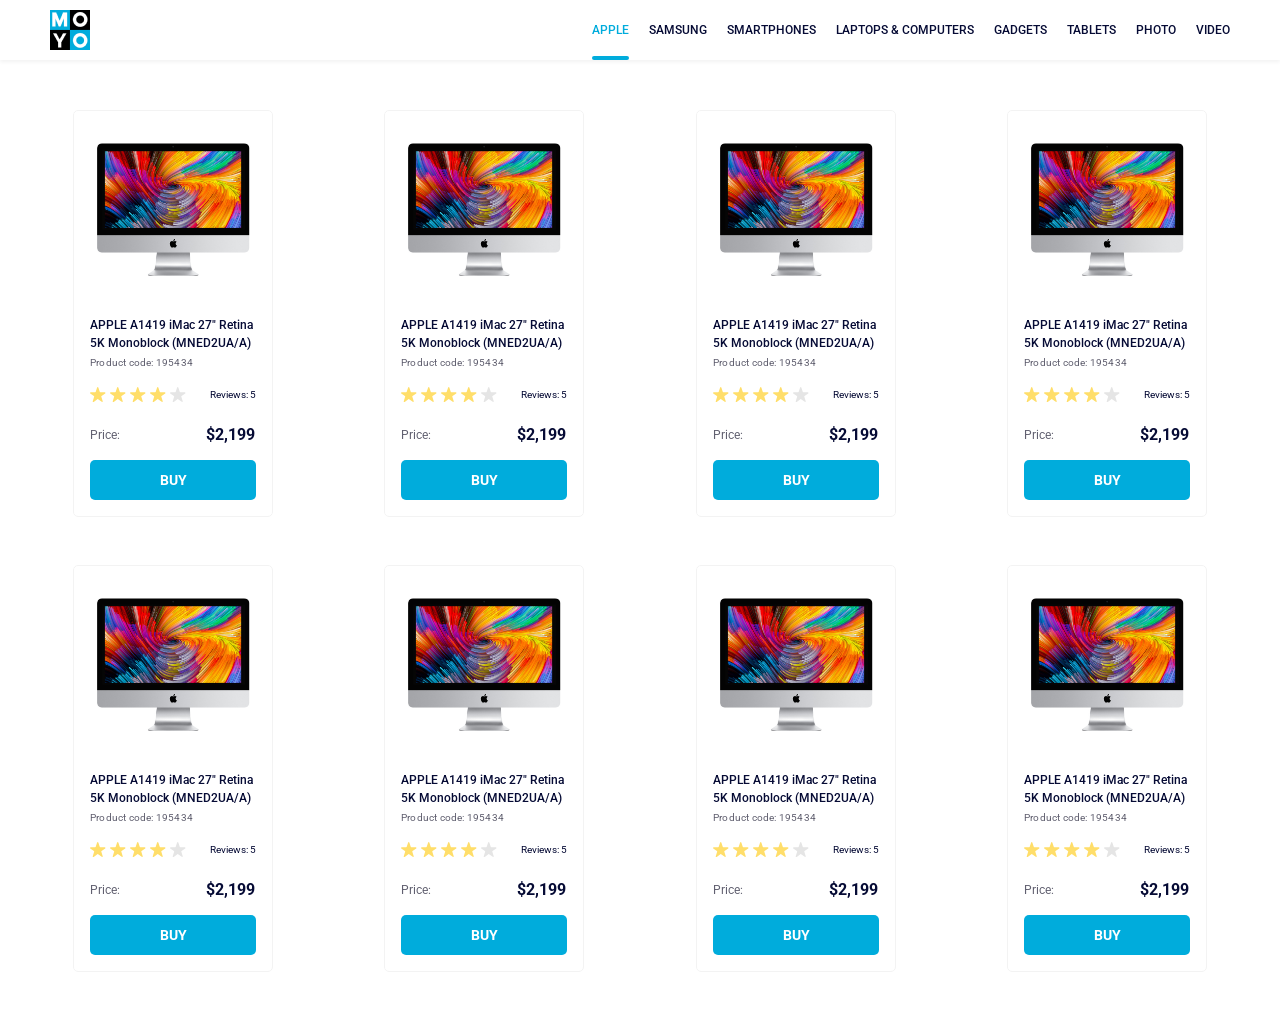
<file: index.html>
<!doctype html><html lang="en"><head><meta charset="utf-8"><meta name="viewport" content="width=device-width, initial-scale=1.0"><title>Product cards</title><link href="https://fonts.googleapis.com/css?family=Roboto:400,500,700&display=swap" rel="stylesheet"><link rel="stylesheet" href="index.9333aac6.css"></head><body> <header class="header" data-qa="header"> <a href="#home"> <img src="logo.eddae0ff.png" alt="Header logo" class="header__logo"> </a> <nav class="header__nav nav" data-qa="nav"> <ul class="nav__list"> <li class="nav__item"> <a href="#" class="is-active nav__link" data-qa="nav-active"> APPLE </a> </li> <li class="nav__item"> <a href="#" class="nav__link" data-qa="nav-hover"> SAMSUNG </a> </li> <li class="nav__item"> <a href="#" class="nav__link"> SMARTPHONES </a> </li> <li class="nav__item"> <a href="#" class="nav__link"> LAPTOPS &amp; COMPUTERS </a> </li> <li class="nav__item"> <a href="#" class="nav__link"> GADGETS </a> </li> <li class="nav__item"> <a href="#" class="nav__link"> TABLETS </a> </li> <li class="nav__item"> <a href="#" class="nav__link"> PHOTO </a> </li> <li class="nav__item"> <a href="#" class="nav__link"> VIDEO </a> </li> </ul> </nav> </header> <main> <div class="cards-grid"> <div class="card" data-qa="card"> <div class="card__img-wrap"> <img class="card__img" src="imac.202c52ff.jpeg" alt="imac-photo"> </div> <h2 class="card__title"> APPLE A1419 iMac 27" Retina 5K Monoblock (MNED2UA/A) </h2> <div class="card__code">Product code: 195434</div> <div class="card__rating"> <div class="stars stars--4"> <div class="stars__star"></div> <div class="stars__star"></div> <div class="stars__star"></div> <div class="stars__star"></div> <div class="stars__star"></div> </div> <div class="card__rating-reviews">Reviews: 5</div> </div> <div class="card__price"> <span class="card__price-item">Price:</span> <span class="card__price-cost">$2,199</span> </div> <a href="#" class="card__button" data-qa="card-hover"> Buy </a> </div> <div class="card"> <div class="card__img-wrap"> <img class="card__img" src="imac.202c52ff.jpeg" alt="imac-photo"> </div> <h2 class="card__title"> APPLE A1419 iMac 27" Retina 5K Monoblock (MNED2UA/A) </h2> <div class="card__code">Product code: 195434</div> <div class="card__rating"> <div class="stars stars--4"> <div class="stars__star"></div> <div class="stars__star"></div> <div class="stars__star"></div> <div class="stars__star"></div> <div class="stars__star"></div> </div> <div class="card__rating-reviews">Reviews: 5</div> </div> <div class="card__price"> <span class="card__price-item">Price:</span> <span class="card__price-cost">$2,199</span> </div> <a href="#" class="card__button"> Buy </a> </div> <div class="card"> <div class="card__img-wrap"> <img class="card__img" src="imac.202c52ff.jpeg" alt="imac-photo"> </div> <h2 class="card__title"> APPLE A1419 iMac 27" Retina 5K Monoblock (MNED2UA/A) </h2> <div class="card__code">Product code: 195434</div> <div class="card__rating"> <div class="stars stars--4"> <div class="stars__star"></div> <div class="stars__star"></div> <div class="stars__star"></div> <div class="stars__star"></div> <div class="stars__star"></div> </div> <div class="card__rating-reviews">Reviews: 5</div> </div> <div class="card__price"> <span class="card__price-item">Price:</span> <span class="card__price-cost">$2,199</span> </div> <a href="#" class="card__button"> Buy </a> </div> <div class="card"> <div class="card__img-wrap"> <img class="card__img" src="imac.202c52ff.jpeg" alt="imac-photo"> </div> <h2 class="card__title"> APPLE A1419 iMac 27" Retina 5K Monoblock (MNED2UA/A) </h2> <div class="card__code">Product code: 195434</div> <div class="card__rating"> <div class="stars stars--4"> <div class="stars__star"></div> <div class="stars__star"></div> <div class="stars__star"></div> <div class="stars__star"></div> <div class="stars__star"></div> </div> <div class="card__rating-reviews">Reviews: 5</div> </div> <div class="card__price"> <span class="card__price-item">Price:</span> <span class="card__price-cost">$2,199</span> </div> <a href="#" class="card__button"> Buy </a> </div> <div class="card"> <div class="card__img-wrap"> <img class="card__img" src="imac.202c52ff.jpeg" alt="imac-photo"> </div> <h2 class="card__title"> APPLE A1419 iMac 27" Retina 5K Monoblock (MNED2UA/A) </h2> <div class="card__code">Product code: 195434</div> <div class="card__rating"> <div class="stars stars--4"> <div class="stars__star"></div> <div class="stars__star"></div> <div class="stars__star"></div> <div class="stars__star"></div> <div class="stars__star"></div> </div> <div class="card__rating-reviews">Reviews: 5</div> </div> <div class="card__price"> <span class="card__price-item">Price:</span> <span class="card__price-cost">$2,199</span> </div> <a href="#" class="card__button"> Buy </a> </div> <div class="card"> <div class="card__img-wrap"> <img class="card__img" src="imac.202c52ff.jpeg" alt="imac-photo"> </div> <h2 class="card__title"> APPLE A1419 iMac 27" Retina 5K Monoblock (MNED2UA/A) </h2> <div class="card__code">Product code: 195434</div> <div class="card__rating"> <div class="stars stars--4"> <div class="stars__star"></div> <div class="stars__star"></div> <div class="stars__star"></div> <div class="stars__star"></div> <div class="stars__star"></div> </div> <div class="card__rating-reviews">Reviews: 5</div> </div> <div class="card__price"> <span class="card__price-item">Price:</span> <span class="card__price-cost">$2,199</span> </div> <a href="#" class="card__button"> Buy </a> </div> <div class="card"> <div class="card__img-wrap"> <img class="card__img" src="imac.202c52ff.jpeg" alt="imac-photo"> </div> <h2 class="card__title"> APPLE A1419 iMac 27" Retina 5K Monoblock (MNED2UA/A) </h2> <div class="card__code">Product code: 195434</div> <div class="card__rating"> <div class="stars stars--4"> <div class="stars__star"></div> <div class="stars__star"></div> <div class="stars__star"></div> <div class="stars__star"></div> <div class="stars__star"></div> </div> <div class="card__rating-reviews">Reviews: 5</div> </div> <div class="card__price"> <span class="card__price-item">Price:</span> <span class="card__price-cost">$2,199</span> </div> <a href="#" class="card__button"> Buy </a> </div> <div class="card"> <div class="card__img-wrap"> <img class="card__img" src="imac.202c52ff.jpeg" alt="imac-photo"> </div> <h2 class="card__title"> APPLE A1419 iMac 27" Retina 5K Monoblock (MNED2UA/A) </h2> <div class="card__code">Product code: 195434</div> <div class="card__rating"> <div class="stars stars--4"> <div class="stars__star"></div> <div class="stars__star"></div> <div class="stars__star"></div> <div class="stars__star"></div> <div class="stars__star"></div> </div> <div class="card__rating-reviews">Reviews: 5</div> </div> <div class="card__price"> <span class="card__price-item">Price:</span> <span class="card__price-cost">$2,199</span> </div> <a href="#" class="card__button"> Buy </a> </div> </div> </main> </body></html>
</file>
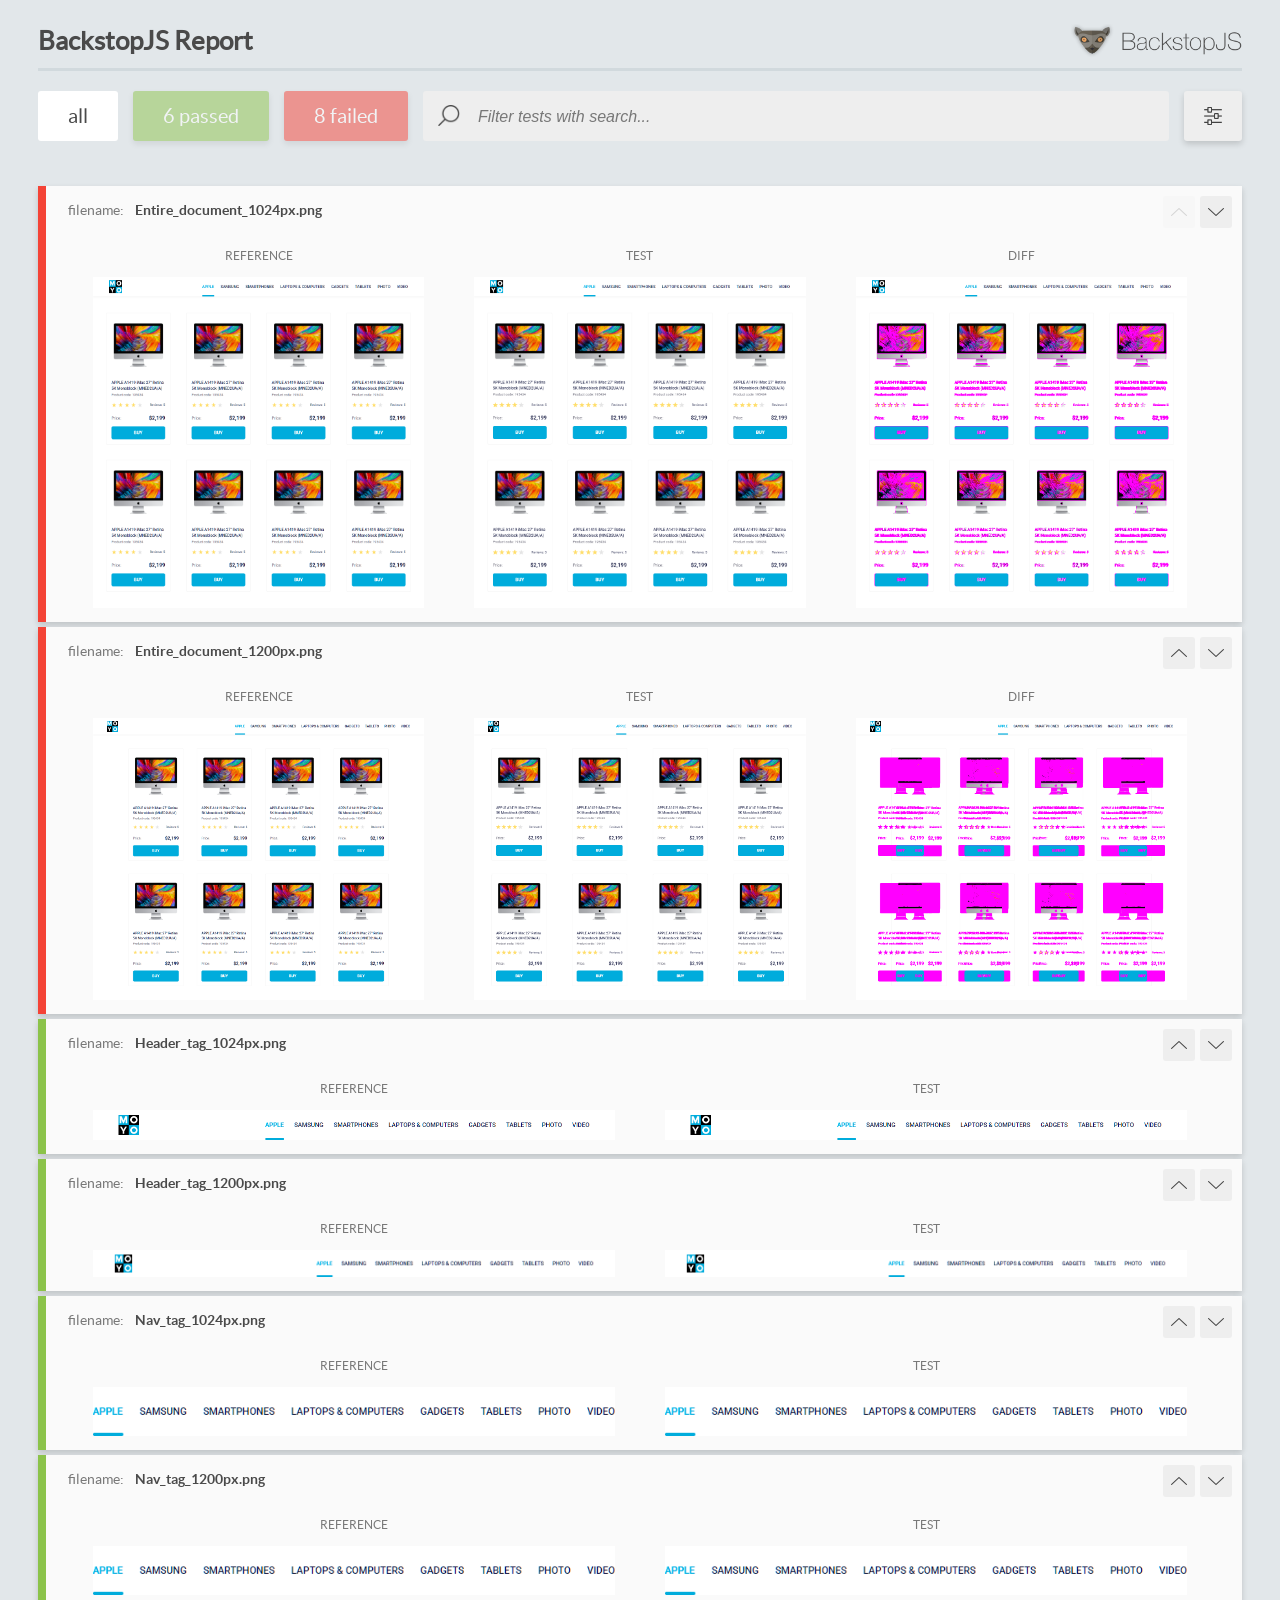
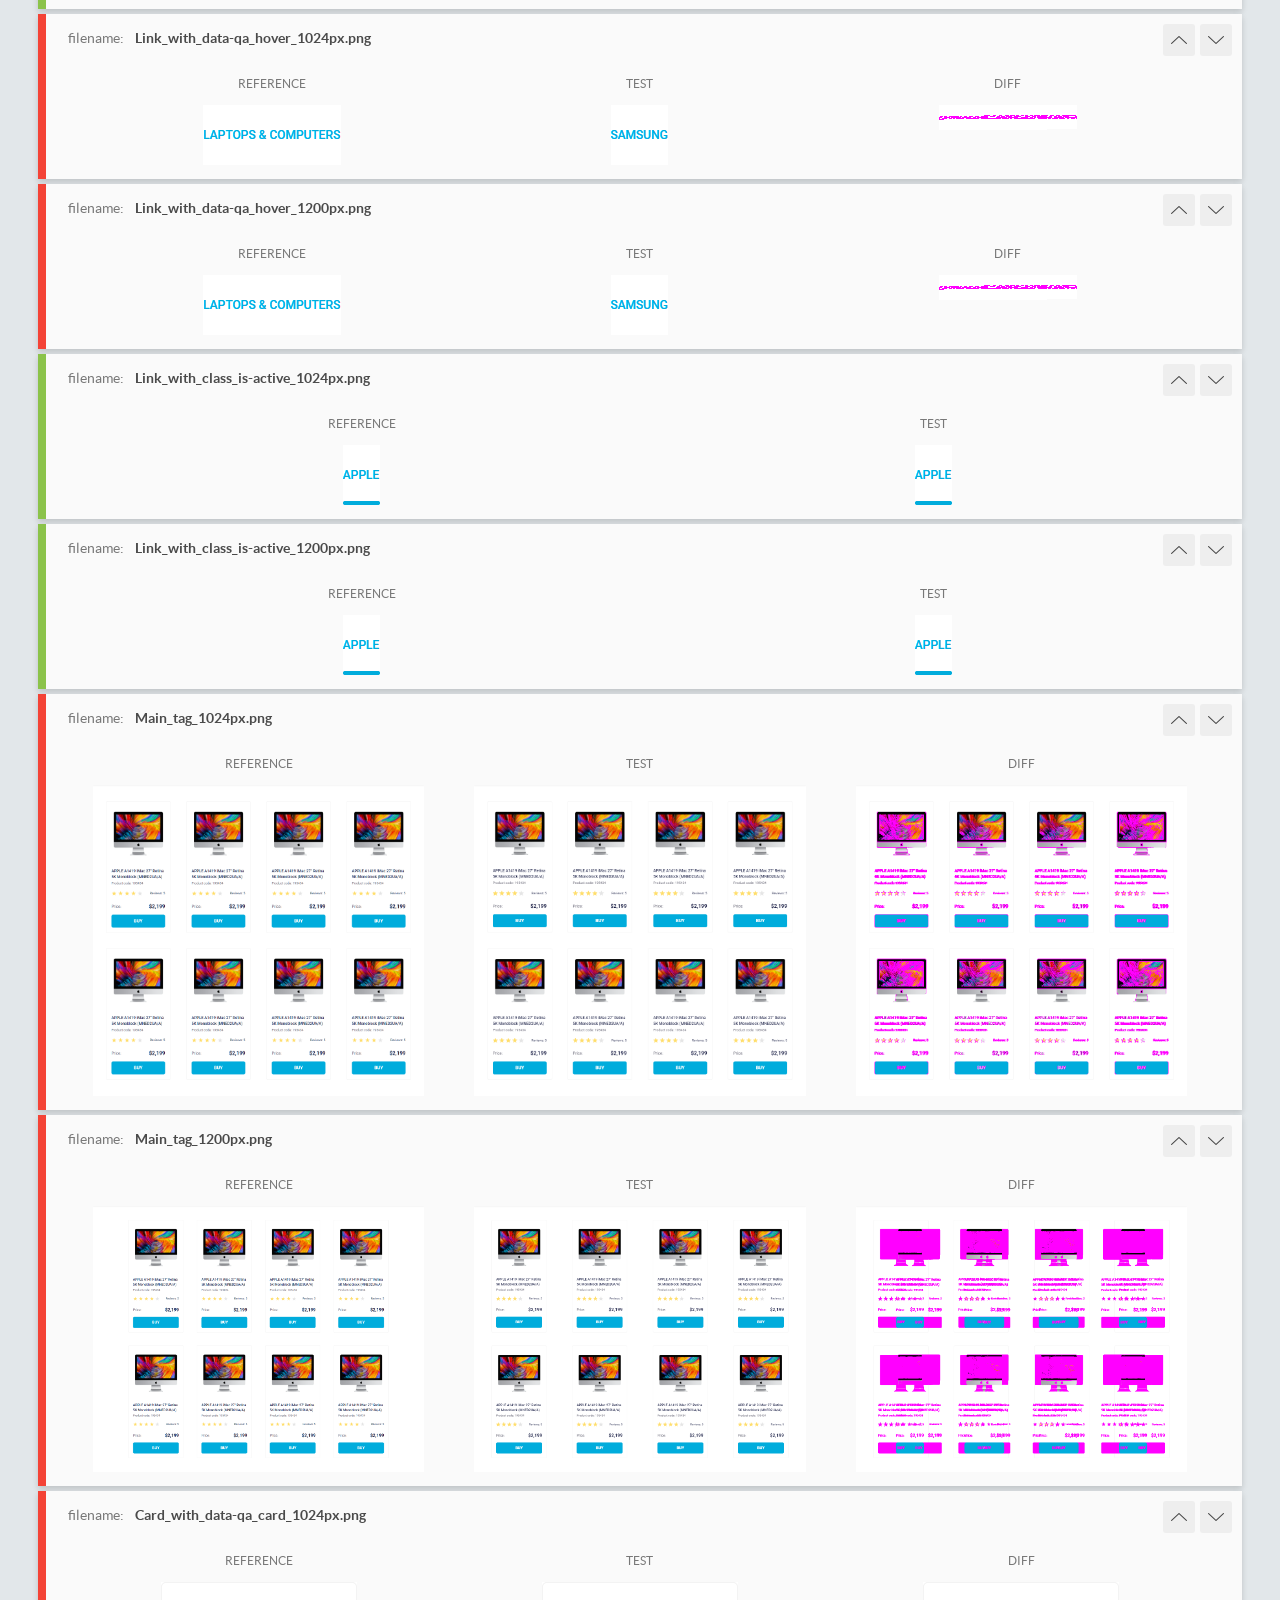
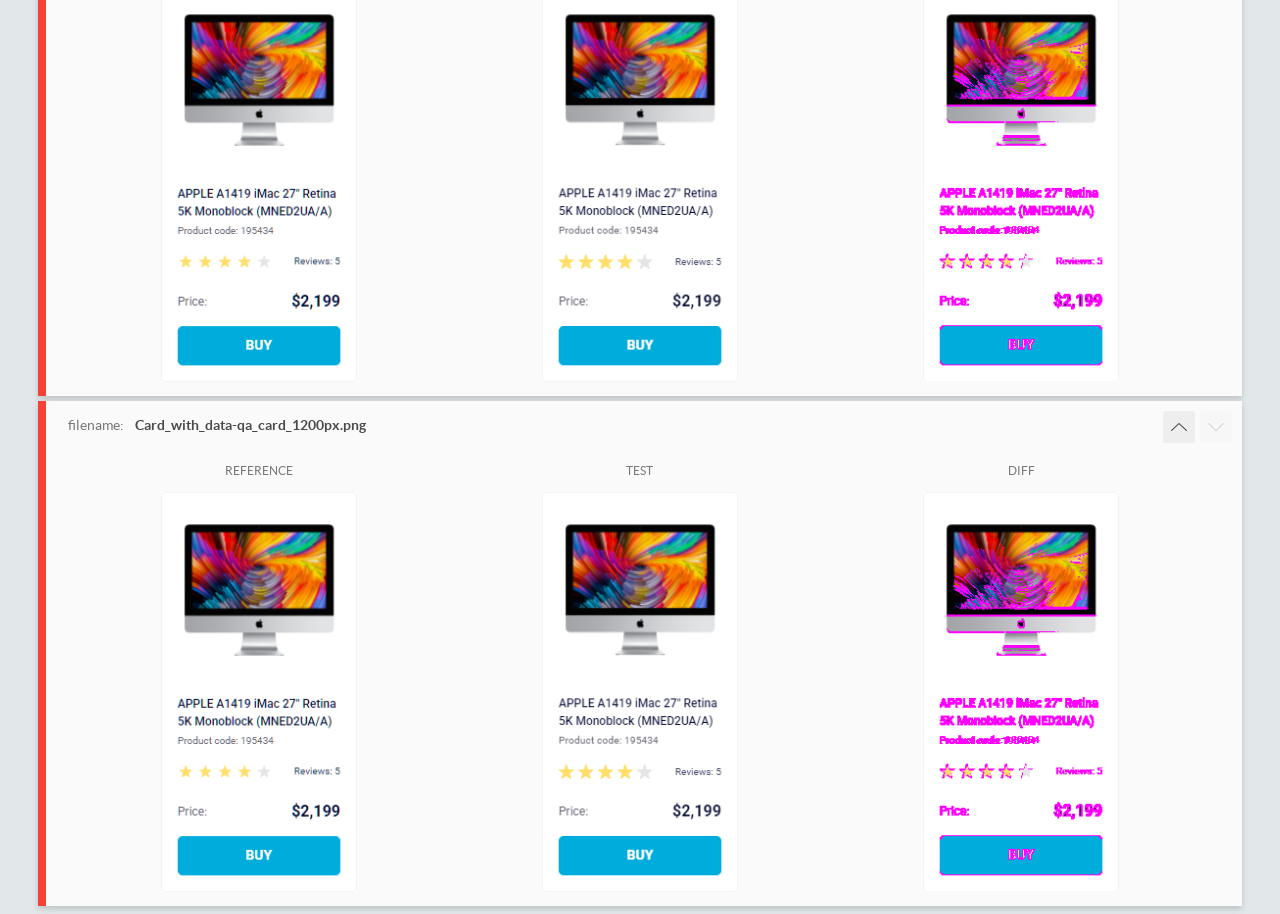
<file: report/html_report/index.html>
<!DOCTYPE html>
<html>
  <head>
    <meta charset="utf-8">
    <!-- Disable Cache -->
    <meta http-equiv="Cache-Control" content="no-cache, no-store, must-revalidate">
    <meta http-equiv="Pragma" content="no-cache">
    <meta http-equiv="Expires" content="0">

    <title>BackstopJS Report</title>

    <style>
      @font-face {
          font-family: 'latoregular';
          src: url('./assets/fonts/lato-regular-webfont.woff2') format('woff2'),
              url('./assets/fonts/lato-regular-webfont.woff') format('woff');
          font-weight: 400;
          font-style: normal;
      }
      @font-face {
          font-family: 'latobold';
          src: url('./assets/fonts/lato-bold-webfont.woff2') format('woff2'),
              url('./assets/fonts/lato-bold-webfont.woff') format('woff');
          font-weight: 700;
          font-style: normal;
      }

      .ReactModal__Body--open {
          overflow: hidden;
      }
      .ReactModal__Body--open .header {
        display: none;
      }

    </style>
  </head>
  <body style="background-color: #E2E7EA">
    <div id="root">

    </div>
    <script>
      function report (report) { // eslint-disable-line no-unused-vars
        window.tests = report;
      }
    </script>
    <script src="config.js"></script>
    <script src="index_bundle.js"></script>
  </body>
</html>
</file>
<file: index.9333aac6.css>
.stars{gap:4px;display:flex}.stars__star{background:url(star.822d561e.svg) 50%/contain no-repeat;width:16px;height:16px;display:inline-block}.stars--1 .stars__star:nth-child(-n+1),.stars--2 .stars__star:nth-child(-n+2),.stars--3 .stars__star:nth-child(-n+3),.stars--4 .stars__star:nth-child(-n+4),.stars--5 .stars__star:nth-child(-n+5){background-image:url(star-active.edda4c43.svg)}.header{background:#fff;justify-content:space-between;padding:0 50px;display:flex;position:relative;box-shadow:0 2px 4px #f2f2f2}.header__logo{position:absolute;top:10px;left:50px}.nav__list{justify-content:space-between;margin:0;padding-left:0;list-style:none;display:flex}.nav__item{margin-right:20px}.nav__item:last-child{margin-right:0}.nav__link{color:#060b35;text-transform:uppercase;cursor:pointer;padding:23px 0;text-decoration:none;transition:color .3s cubic-bezier(.4,0,.2,1);display:block;position:relative}.nav__link:hover,.nav__link.is-active{color:#00acdc}.nav__link.is-active{padding-left:0}.nav__link.is-active:after{content:"";background-color:#00acdc;border-radius:8px;height:4px;display:block;position:absolute;bottom:0;left:0;right:0}body{box-sizing:border-box;margin:0;padding:0;font-family:Roboto,Helvetica,sans-serif;font-size:12px;font-style:normal;font-weight:500;line-height:14px}.cards-grid{grid-template-columns:1fr;justify-content:center;gap:48px 46px;max-width:1200px;margin:0 auto;padding:50px 40px;display:grid;overflow:visible}@media (width>=488px){.cards-grid{grid-template-columns:repeat(2,1fr)}}@media (width>=768px){.cards-grid{grid-template-columns:repeat(3,1fr)}}@media (width>=1024px){.cards-grid{grid-template-columns:repeat(4,1fr)}}.cards-grid .card{box-sizing:border-box;will-change:transform;background-color:#fff;border:1px solid #f3f3f3;border-radius:5px;flex-direction:column;align-items:center;width:200px;margin:0 auto;padding:32px 16px 16px;transition:transform .3s cubic-bezier(.4,0,.2,1),box-shadow .3s cubic-bezier(.4,0,.2,1);display:flex;position:relative}.cards-grid .card:hover{z-index:1;transform:scale(1.2);box-shadow:0 8px 32px #34568b1f}.cards-grid .card__img-wrap{justify-content:center;align-items:center;width:160px;display:flex}.cards-grid .card__img{object-fit:contain;width:100%;height:100%;display:block}.cards-grid .card__title{color:#060b35;width:100%;margin:40px 0 0;padding:0;font-family:Roboto,sans-serif;font-size:12px;font-style:normal;font-weight:500;line-height:18px;transition:color .3s cubic-bezier(.4,0,.2,1)}.cards-grid .card__code{color:#616070;letter-spacing:.2px;text-align:left;width:100%;margin-top:4px;margin-bottom:0;font-family:Roboto,sans-serif;font-size:10px;font-style:normal;font-weight:400}.cards-grid .card:hover .card__title{color:#34568b}.cards-grid .card__rating{justify-content:space-between;align-items:flex-end;width:100%;margin-top:16px;display:flex}.cards-grid .card__rating-reviews{color:#060b35;margin:0;font-size:10px;font-style:normal;font-weight:400;line-height:14px}.cards-grid .card__price{flex-direction:row;justify-content:space-between;align-items:flex-end;gap:60px;width:166px;height:18px;margin:24px auto 0;padding:0;display:flex}.cards-grid .card__price-item{color:#616070;text-align:left;flex:none;order:0;align-items:flex-end;width:31px;height:18px;margin:0;font-family:Roboto,sans-serif;font-size:12px;font-style:normal;font-weight:400;line-height:18px;display:flex}.cards-grid .card__price-cost{color:#060b35;text-align:right;flex:none;order:1;align-items:flex-end;width:50px;height:18px;margin:0;font-family:Roboto,sans-serif;font-size:16px;font-style:normal;font-weight:700;line-height:18px;display:flex}.cards-grid .card__button{color:#fff;text-transform:uppercase;text-align:center;cursor:pointer;background-color:#00acdc;border:none;border-radius:5px;flex-shrink:0;justify-content:center;align-items:center;width:100%;height:40px;margin-top:16px;padding:0;font-family:Roboto,sans-serif;font-size:14px;font-weight:700;line-height:16px;text-decoration:none;transition:background .3s cubic-bezier(.4,0,.2,1),color .3s cubic-bezier(.4,0,.2,1),border .3s cubic-bezier(.4,0,.2,1);display:flex}.cards-grid .card__button:hover{color:#00acdc;background-color:#fff;border:1px solid #00acdc}
/*# sourceMappingURL=index.9333aac6.css.map */
</file>
